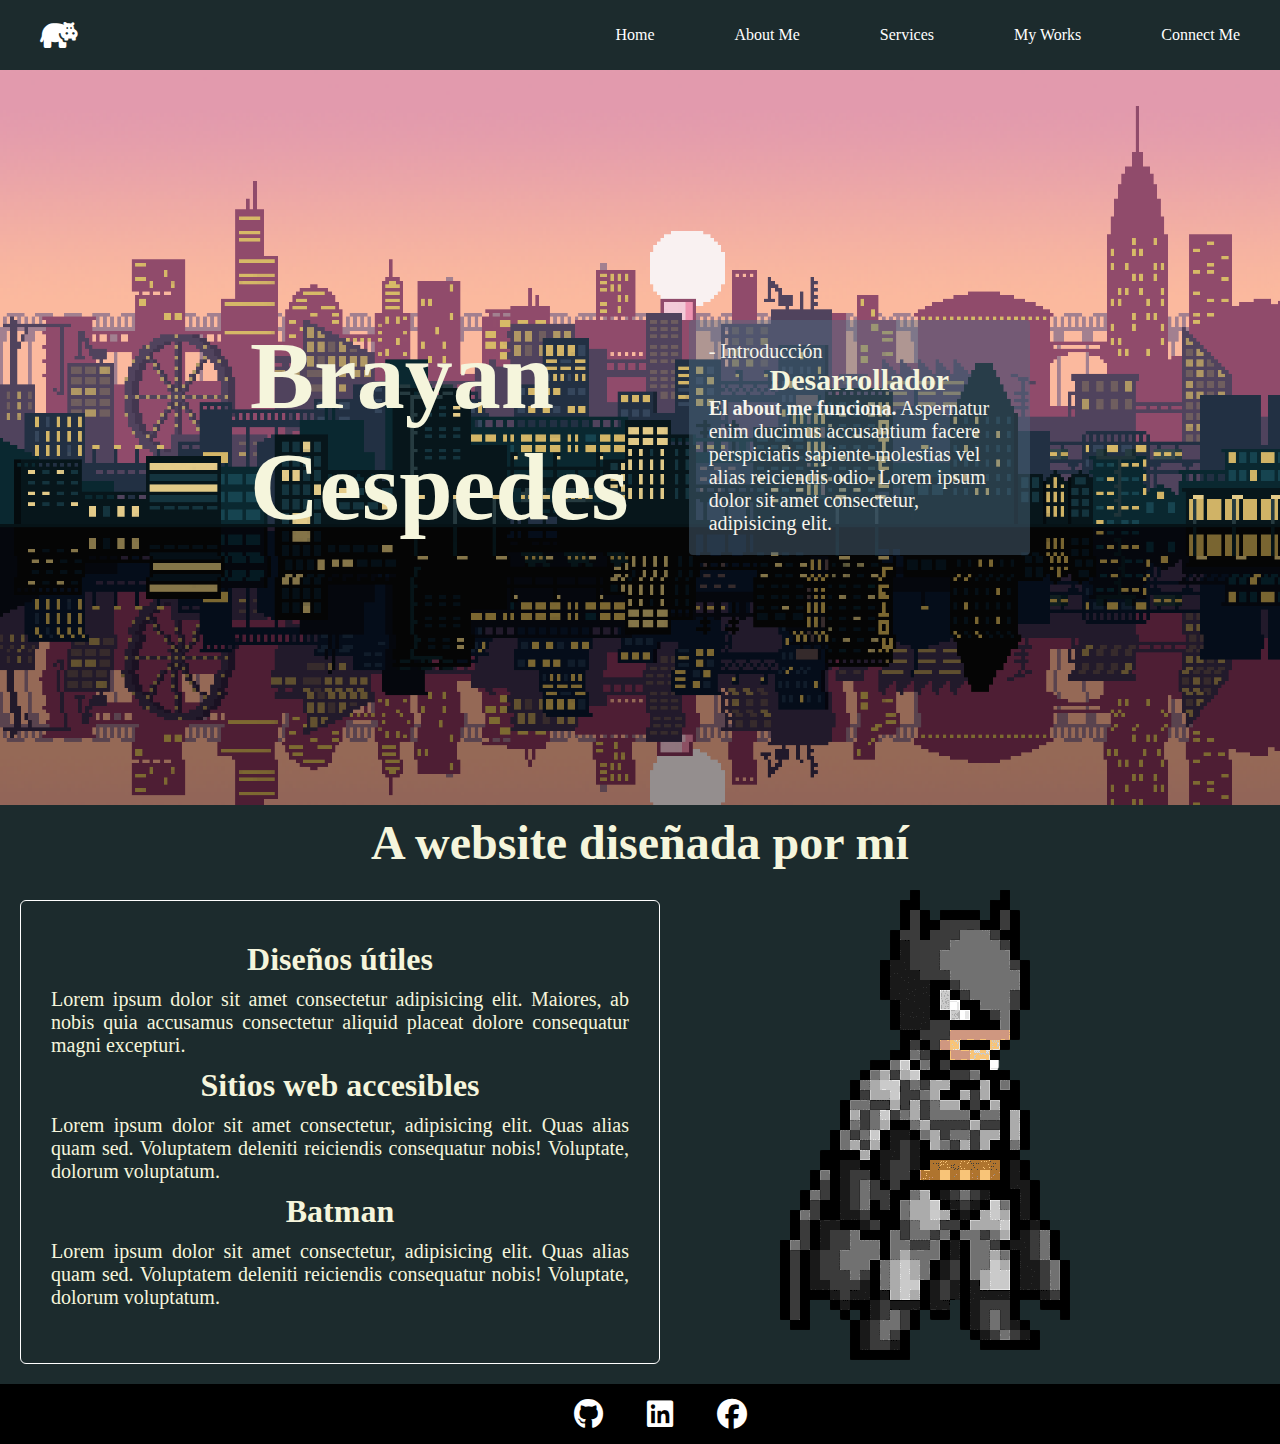
<file: index.html>
<!DOCTYPE html>
<html>
    <head>
        <meta charset="utf-8">
        <meta http-equiv="X-UA-Compatible" content="IE=edge">
        <title>Personal CV example</title>
        <meta name="description" content="">
        <meta name="viewport" content="width=device-width, initial-scale=1">
        <link rel="stylesheet" href="index.css">
        <link rel="stylesheet" href="https://cdnjs.cloudflare.com/ajax/libs/font-awesome/6.4.2/css/all.min.css">
    </head>
    <body>
        <header>
            <nav class="bar-nav">
                <i class="fa-solid fa-hippo"></i>
                <ul class="nav">
                    <li>
                        <a href="#">Home</a>
                    </li>
                    <li>
                        <a href="./aboutme.html" target="_blank">About Me</a>
                    </li>
                    <li>
                        <a href="#">Services</a>
                    </li>
                    <li>
                        <a href="#">My Works</a>
                    </li>
                    <li>
                        <a href="#">Connect Me</a>
                    </li>
                </ul>
            </nav>
        </header>
        <main>
            <section class="seccion-numero1">
                <div class="left">
                    <h1>Brayan Cespedes</h1>
                </div>
                <div class="right">
                    <p>- Introducción</p>
                    <h2>
                        Desarrollador
                    </h2>
                    <p>
                        <b>El about me funciona.</b> Aspernatur enim ducimus accusantium facere perspiciatis sapiente molestias vel alias reiciendis odio. Lorem ipsum dolor sit amet consectetur, adipisicing elit.
                    </p>
                </div>
            </section>
            <h2 class="sub">A website diseñada por mí</h2>
            <section class="seccion-numero2">
                <div class="left contenedor">
                    <h3>Diseños útiles</h3>
                    <p>
                        Lorem ipsum dolor sit amet consectetur adipisicing elit. Maiores, ab nobis quia accusamus consectetur aliquid placeat dolore consequatur magni excepturi.
                    </p>
                    <h3>Sitios web accesibles</h3>
                    <p>
                        Lorem ipsum dolor sit amet consectetur, adipisicing elit. Quas alias quam sed. Voluptatem deleniti reiciendis consequatur nobis! Voluptate, dolorum voluptatum.
                    </p>  
                    <h3>Batman</h3>
                    <p>
                        Lorem ipsum dolor sit amet consectetur, adipisicing elit. Quas alias quam sed. Voluptatem deleniti reiciendis consequatur nobis! Voluptate, dolorum voluptatum.
                    </p>  
                </div>
                <div>
                    <img src="./img/batman-removebg-preview.png" alt="Batman">
                </div>
            </section>
            <section></section>
        </main>
        <footer>
            <div>
                <a href="https://github.com/Krlozces" target="_blank"><i class="fa-brands fa-github"></i></a>
                <a href="www.linkedin.com/in/brayan-cespedes-184801185" target="_blank"><i class="fa-brands fa-linkedin"></i></a>
                <a href="#"><i class="fa-brands fa-facebook"></i></a>
            </div>
        </footer>
        
        <script src="" async defer></script>
    </body>
</html>
</file>
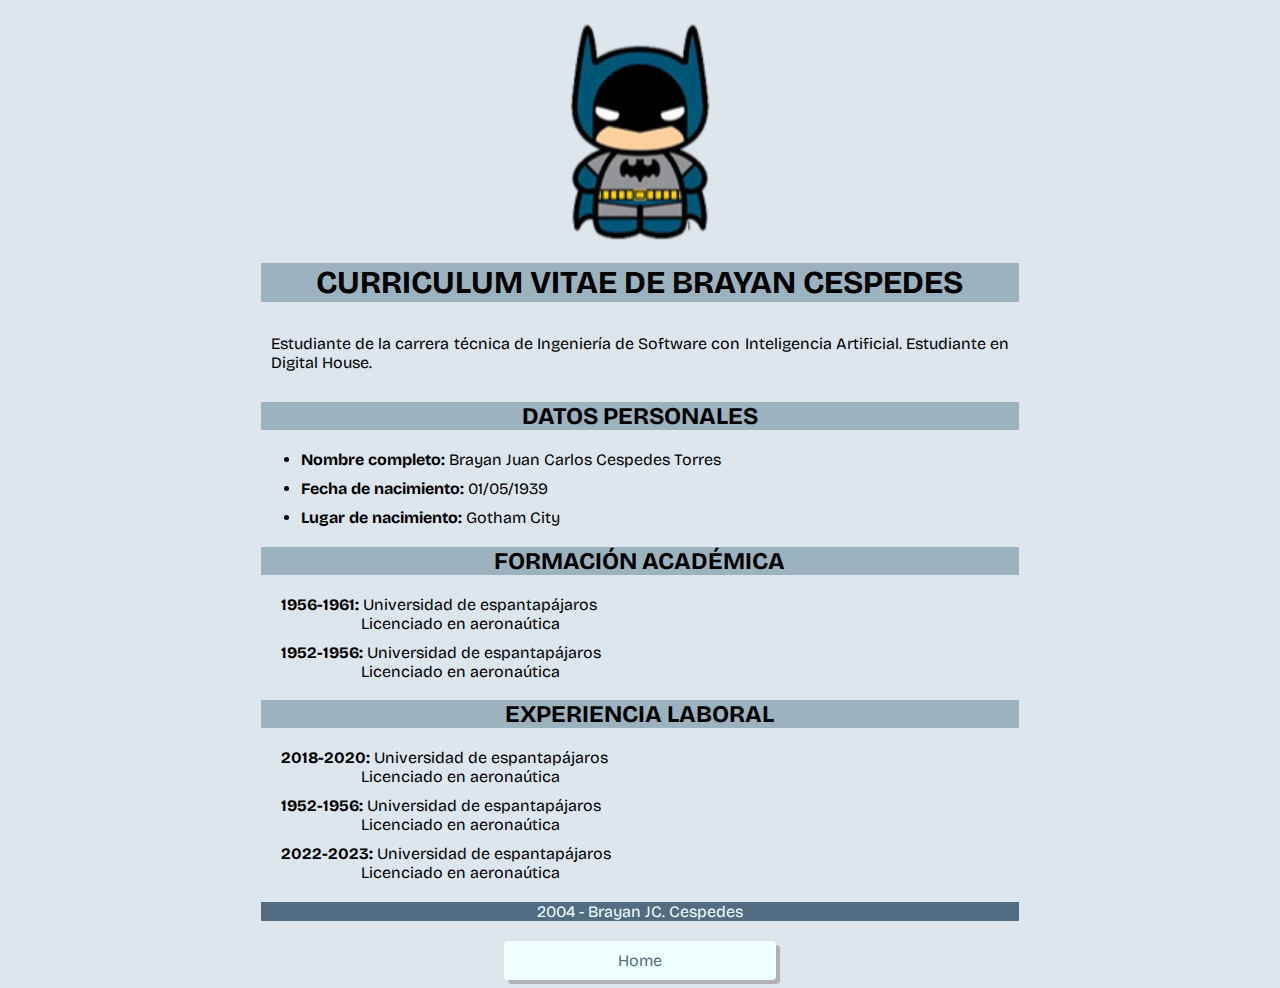
<file: aboutme.html>
<!DOCTYPE html>
<html>
    <head>
        <meta charset="utf-8">
        <meta http-equiv="X-UA-Compatible" content="IE=edge">
        <title>Sobre mi</title>
        <meta name="description" content="">
        <meta name="viewport" content="width=device-width, initial-scale=1">
        <link rel="stylesheet" href="aboutme.css">
    </head>
    <body>
        <main>
            <div class="container-img">
                <img src="./img/logo batman.png" alt="logo batman" width="150px">
            </div>
            <div>
                <h1 class="background-h2">CURRICULUM VITAE DE BRAYAN CESPEDES</h1>
                <div>
                    <p class="content">
                        Estudiante de la carrera técnica de Ingeniería de Software con Inteligencia Artificial. Estudiante en Digital House.
                    </p>
                </div>
                <div>
                    <h2 class="background-h2">DATOS PERSONALES</h2>
                    <ul>
                        <li><b>Nombre completo:</b> Brayan Juan Carlos Cespedes Torres</li>
                        <li><b>Fecha de nacimiento:</b> 01/05/1939</li>
                        <li><b>Lugar de nacimiento:</b> Gotham City</li>
                    </ul>
                </div>
                <div>
                    <h2 class="background-h2">FORMACIÓN ACADÉMICA</h2>
                    <ul class="lista">
                        <li>
                            <p style="display: inline;">1956-1961:</p>
                            <span>Universidad de espantapájaros</span><br>
                            <span class="left">Licenciado en aeronaútica</span>
                        </li>
                        <li>
                            <p style="display: inline;">1952-1956:</p>
                            <span>Universidad de espantapájaros</span><br>
                            <span class="left">Licenciado en aeronaútica</span>
                        </li>
                    </ul>
                </div>
                <div>
                    <h2 class="background-h2">EXPERIENCIA LABORAL</h2>
                    <ul class="lista">
                        <li>
                            <p style="display: inline;">2018-2020:</p>
                            <span>Universidad de espantapájaros</span><br>
                            <span class="left">Licenciado en aeronaútica</span>
                        </li>
                        <li>
                            <p style="display: inline;">1952-1956:</p>
                            <span>Universidad de espantapájaros</span><br>
                            <span class="left">Licenciado en aeronaútica</span>
                        </li>
                        <li>
                            <p style="display: inline;">2022-2023:</p>
                            <span>Universidad de espantapájaros</span><br>
                            <span class="left">Licenciado en aeronaútica</span>
                        </li>
                    </ul>
                </div>
            </div>
        </main>
        <footer>
            <p>2004 - Brayan JC. Cespedes</p>
        </footer>
        <div class="inicio">
            <a href="./index.html">Home</a>
        </div>
        <script src="" async defer></script>
    </body>
</html>
</file>
<file: index.css>
*{
    box-sizing: border-box;
    margin: 0;
    padding: 0;
}

body{
    color: beige;
}

h1{
    font-size: 6rem;
}

header{
    background-color: #1C2B2D;
}

.seccion-numero1{
    background-image: url('./img/art.png');
    background-size: cover;
    display: flex;
    justify-content: space-evenly;
    padding: 250px;
}

.bar-nav{
    display: flex;
    justify-content: space-between;
    align-items: center;
}

.nav{
    display: flex;
    justify-content: space-evenly;
}

i{
    font-size: 30px;
    padding-left: 40px;
    color: #fff;
}

ul{
    list-style-type: none;
}

li{
    margin: 0 40px;    
}

nav{
    padding: 20px 0;
}

.seccion-numero2{
    background-color: #1C2B2D;
    display: flex;
}

a{
    text-decoration: none;
    color: #fff;
}

.right{
    margin-left: 60px;
    font-size: 20px;
    background:rgba(82, 109, 130, 0.45);
    border-radius: 4px;
    padding: 20px;
}

.right>h2{
    text-align: center;
}

.right>p{
    color: #F6F4EB;
}

.sub{
    text-align: center;
    padding: 10px 0;
    background-color: #1C2B2D;
    font-size: 3rem;
}

.contenedor{
    padding: 30px;
    width: 50%;
    border: 1px solid #fff;
    margin: 20px;
    border-radius: 6px;
}

.contenedor h3{
    text-align: center;
    margin: 10px 0;
    font-size: 2rem;
}

.contenedor p{
    font-size: 20px;
    text-align: justify;
}

footer{
    background-color: black;
    padding: 15px;
    display: flex;
    justify-content: space-evenly;
}
</file>
<file: aboutme.css>
@import url('https://fonts.googleapis.com/css2?family=Bricolage+Grotesque:opsz@10..48&family=Inder&family=Lato:wght@300;700&family=Space+Mono&display=swap');

.background-h2{
    background-color: #9DB2BF;
    text-align: center;
}

body{
    background-color: #DDE6ED;
    font-family: 'Bricolage Grotesque', sans-serif;
}

main{
    width: 60%;
    margin: 20px auto;
}

footer{
    width: 60%;
    margin: 20px auto;
}

footer p{
    text-align: center;
    background-color: #526D82;
    color: azure;
}

.lista{
    list-style-type: none;
    padding-left: 20px;
}

.lista li p{
    font-weight: bolder;
}

.left{
    padding-left: 80px;
}

li{
    margin: 10px 0;
}

.container-img{
    display: flex;
    justify-content: center;
}

.content{
    text-align: justify;
    padding: 10px;
}

.inicio{
    margin: 0 auto;
    padding: 10px;
    background-color: azure;
    width: 20%;
    text-align: center;
    border-radius: 4px;
    box-shadow:4px 4px #b2b2b2;
}

a{
    text-decoration: none;
    color: #526D82;
}
</file>
